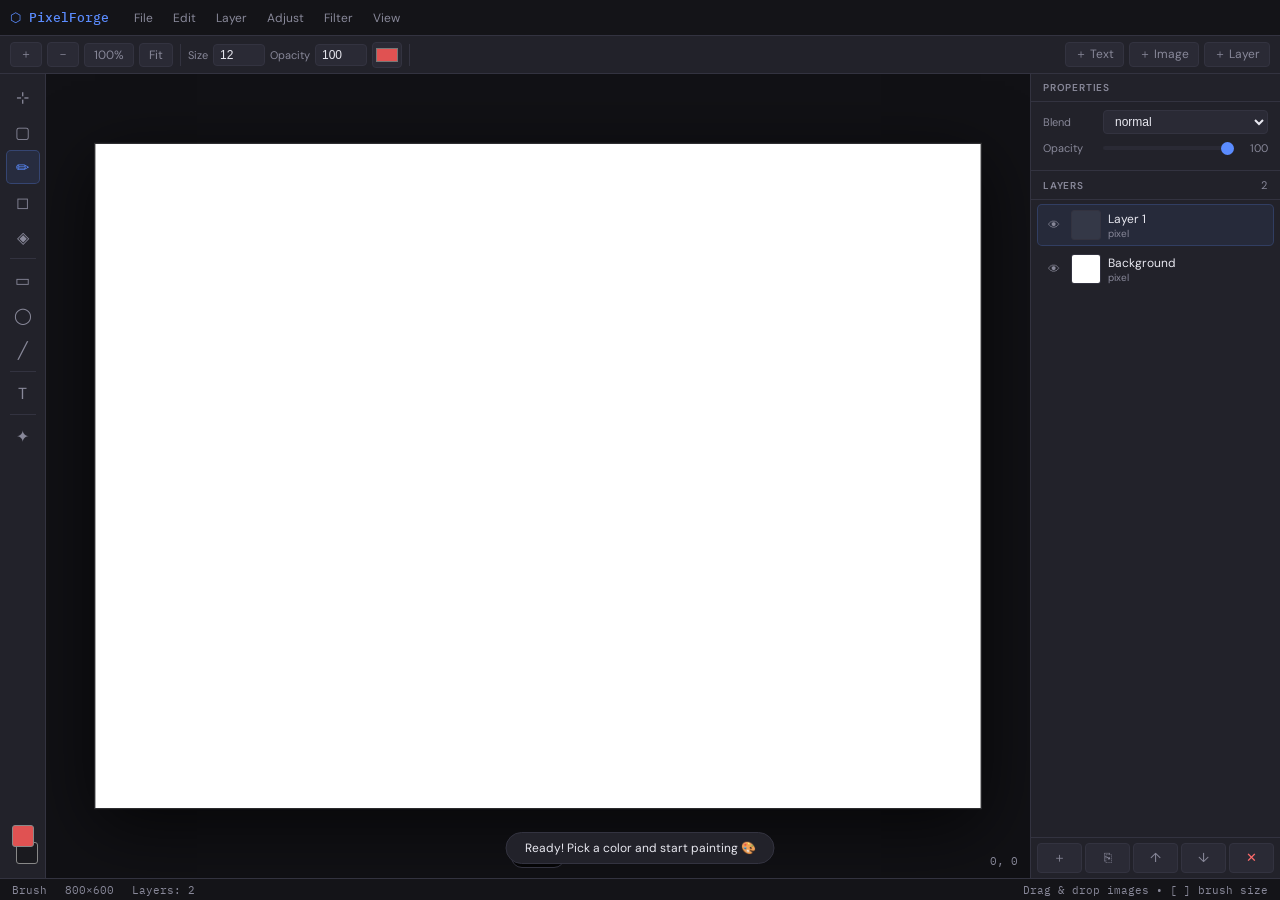
<file: index.html>
<!DOCTYPE html>
<html lang="en">
<head>
<meta charset="UTF-8">
<meta name="viewport" content="width=device-width, initial-scale=1.0">
<title>PixelForge</title>
<link href="https://fonts.googleapis.com/css2?family=IBM+Plex+Mono:wght@400;500&family=DM+Sans:wght@300;400;500;600&display=swap" rel="stylesheet">
<link rel="stylesheet" href="styles.css">
</head>
<body>

<div id="menubar">
  <div id="logo">⬡ PixelForge</div>
  <div class="mi">File<div class="dd">
    <div class="di" onclick="newCanvas()">New Canvas <span class="sc">Ctrl+N</span></div>
    <div class="di" onclick="G('fi').click()">Open Image</div>
    <div class="ds"></div>
    <div class="di" onclick="exportPNG()">Export PNG <span class="sc">Ctrl+E</span></div>
    <div class="di" onclick="exportJPG()">Export JPEG</div>
  </div></div>
  <div class="mi">Edit<div class="dd">
    <div class="di" onclick="undo()">Undo <span class="sc">Ctrl+Z</span></div>
    <div class="di" onclick="redo()">Redo <span class="sc">Ctrl+Y</span></div>
    <div class="ds"></div>
    <div class="di" onclick="copySelection()">Copy <span class="sc">Ctrl+C</span></div>
    <div class="di" onclick="cutSelection()">Cut <span class="sc">Ctrl+X</span></div>
    <div class="di" onclick="pasteSelection()">Paste <span class="sc">Ctrl+V</span></div>
    <div class="ds"></div>
    <div class="di" onclick="delLayer()">Delete Layer</div>
    <div class="di" onclick="flattenAll()">Flatten Image <span class="sc">Ctrl+Shift+E</span></div>
  </div></div>
  <div class="mi">Layer<div class="dd">
    <div class="di" onclick="addPixelLayer()">New Layer</div>
    <div class="di" onclick="openTxtModal()">Add Text Layer</div>
    <div class="di" onclick="G('ii').click()">Add Image Layer</div>
    <div class="ds"></div>
    <div class="di" onclick="dupLayer()">Duplicate</div>
    <div class="di" onclick="mergeDown()">Merge Down</div>
  </div></div>
  <div class="mi">Adjust<div class="dd">
    <div class="di" onclick="openMod('bmod')">Brightness/Contrast</div>
    <div class="di" onclick="doGray()">Grayscale</div>
    <div class="di" onclick="doInvert()">Invert</div>
    <div class="di" onclick="doSepia()">Sepia</div>
    <div class="ds"></div>
    <div class="di" onclick="doFlipH()">Flip Horizontal</div>
    <div class="di" onclick="doFlipV()">Flip Vertical</div>
  </div></div>
  <div class="mi">Filter<div class="dd">
    <div class="di" onclick="doBlur()">Blur</div>
    <div class="di" onclick="doSharpen()">Sharpen</div>
    <div class="di" onclick="doVignette()">Vignette</div>
  </div></div>
  <div class="mi">View<div class="dd">
    <div class="di" onclick="setZoom(1)">100%</div>
    <div class="di" onclick="fitScreen()">Fit Screen</div>
    <div class="di" onclick="setZoom(Z*1.5)">Zoom In</div>
    <div class="di" onclick="setZoom(Z/1.5)">Zoom Out</div>
  </div></div>
  <input type="file" id="fi" accept="image/*" style="display:none" onchange="openFile(this)">
  <input type="file" id="ii" accept="image/*" style="display:none" onchange="addImgLayer(this)">
</div>

<div id="toolbar">
  <div class="tbb" onclick="setZoom(Z*1.25)">＋</div>
  <div class="tbb" onclick="setZoom(Z/1.25)">－</div>
  <div class="tbb" onclick="setZoom(1)">100%</div>
  <div class="tbb" onclick="fitScreen()">Fit</div>
  <div class="tbsep"></div>
  <span style="color:var(--muted);font-size:11px;flex-shrink:0">Size</span>
  <input class="tbnum" type="number" id="bsz" value="12" min="1" max="300" oninput="BS=+this.value">
  <span style="color:var(--muted);font-size:11px;flex-shrink:0">Opacity</span>
  <input class="tbnum" type="number" id="bop" value="100" min="1" max="100" oninput="BO=+this.value/100">
  <input type="color" id="cpick" value="#e05252" style="width:30px;height:26px;border:1px solid var(--border);border-radius:4px;cursor:pointer;padding:1px;background:var(--panel2)">
  <div class="tbsep"></div>
  <div id="ttbar" style="display:none;align-items:center;gap:5px">
    <select class="tbsel" id="tff" oninput="syncTL()">
      <option>Arial</option><option>Georgia</option><option>Times New Roman</option>
      <option>Courier New</option><option>Verdana</option><option>Impact</option>
      <option>Comic Sans MS</option><option>Trebuchet MS</option><option>Garamond</option>
    </select>
    <input class="tbnum" type="number" id="tfsz" value="60" min="6" max="600" style="width:56px" oninput="syncTL()">
    <input type="range" id="tfszSlider" min="6" max="200" value="60" style="width:80px" oninput="G('tfsz').value=this.value;syncTL()">
    <div class="tbb" id="tbold" onclick="tBold()"><b>B</b></div>
    <div class="tbb" id="tital" onclick="tItal()"><i>I</i></div>
    <input type="color" id="tcol" value="#ffffff" style="width:30px;height:26px;border:1px solid var(--border);border-radius:4px;cursor:pointer;padding:1px;background:var(--panel2)" oninput="syncTL()">
    <div class="tbb" onclick="setTAlign('left')">◀</div>
    <div class="tbb" onclick="setTAlign('center')">◆</div>
    <div class="tbb" onclick="setTAlign('right')">▶</div>
    <div class="tbb" onclick="centerText()">◎</div>
  </div>
  <div style="flex:1"></div>
  <div class="tbb" onclick="openTxtModal()">＋ Text</div>
  <div class="tbb" onclick="G('ii').click()">＋ Image</div>
  <div class="tbb" onclick="addPixelLayer()">＋ Layer</div>
</div>

<div id="main">
  <div id="tools">
    <div class="tool on" id="tsel" onclick="setT('sel')">⊹<div class="ttip">Select/Move (V)</div></div>
    <div class="tool" id="tmarquee" onclick="setT('marquee')">▢<div class="ttip">Marquee (M)</div></div>
    <div class="tool" id="tbrush" onclick="setT('brush')">✏<div class="ttip">Brush (B)</div></div>
    <div class="tool" id="terase" onclick="setT('erase')">◻<div class="ttip">Eraser (E)</div></div>
    <div class="tool" id="tfill" onclick="setT('fill')">◈<div class="ttip">Fill (G)</div></div>
    <div class="tsep"></div>
    <div class="tool" id="trect" onclick="setT('rect')">▭<div class="ttip">Rectangle (R)</div></div>
    <div class="tool" id="tellip" onclick="setT('ellip')">◯<div class="ttip">Ellipse (O)</div></div>
    <div class="tool" id="tline" onclick="setT('line')">╱<div class="ttip">Line (L)</div></div>
    <div class="tsep"></div>
    <div class="tool" id="ttext" onclick="setT('text')">T<div class="ttip">Text (T)</div></div>
    <div class="tsep"></div>
    <div class="tool" id="tpick" onclick="setT('pick')">✦<div class="ttip">Eyedropper (I)</div></div>
    <div style="flex:1"></div>
    <div style="display:flex;flex-direction:column;align-items:center;gap:3px;padding-bottom:8px">
      <div id="fgsw" style="width:22px;height:22px;background:#e05252;border:1px solid #888;border-radius:3px;cursor:pointer;z-index:1;position:relative" onclick="G('cpick').click()"></div>
      <div style="width:22px;height:22px;background:#1a1a1f;border:1px solid #888;border-radius:3px;margin-top:-8px;margin-left:8px"></div>
    </div>
  </div>

  <div id="carea"
    ondragover="event.preventDefault();this.style.outline='2px dashed var(--accent)'"
    ondragleave="this.style.outline=''"
    ondrop="dropFile(event)">
    <div id="cwrap"><canvas id="disp"></canvas></div>
    <div id="zlbl">100%</div>
    <div id="xyc">0, 0</div>
  </div>

  <div id="rpanel">
    <div class="ph">Properties</div>
    <div class="pb">
      <div class="pr">
        <div class="pl">Blend</div>
        <select class="pi" id="lblend" onchange="setBlend()">
          <option>normal</option><option>multiply</option><option>screen</option><option>overlay</option>
          <option>darken</option><option>lighten</option><option>color-dodge</option><option>color-burn</option>
          <option>hard-light</option><option>soft-light</option><option>difference</option><option>exclusion</option>
        </select>
      </div>
      <div class="pr">
        <div class="pl">Opacity</div>
        <input type="range" id="lopac" min="0" max="100" value="100" oninput="setOpac(this.value)">
        <span id="lopv" style="font-size:11px;color:var(--muted);width:26px;text-align:right;flex-shrink:0">100</span>
      </div>
      <div id="txpnl" style="display:none;margin-top:6px">
        <div style="font-size:11px;color:var(--muted);margin-bottom:4px">Text Content</div>
        <textarea id="txted" class="mi2" rows="3" style="resize:vertical;font-size:12px;line-height:1.4;width:100%;padding:5px 7px" oninput="editTxt()"></textarea>
      </div>
    </div>

    <div id="lsec">
      <div class="ph">Layers <span id="lcnt" style="font-weight:400;font-size:11px;color:var(--muted)"></span></div>
      <div id="llist"></div>
      <div id="ltbar">
        <div class="ltb" onclick="addPixelLayer()" title="New">＋</div>
        <div class="ltb" onclick="dupLayer()" title="Dup">⎘</div>
        <div class="ltb" onclick="layUp()" title="Up">↑</div>
        <div class="ltb" onclick="layDn()" title="Down">↓</div>
        <div class="ltb" onclick="delLayer()" title="Delete" style="color:var(--accent2)">✕</div>
      </div>
    </div>
  </div>
</div>

<div id="sbar">
  <span id="stool">Brush</span>
  <span id="ssz">800×600</span>
  <span id="slay">Layers: 1</span>
  <span style="flex:1"></span>
  <span>Drag & drop images • [ ] brush size</span>
</div>

<!-- MODALS -->
<div class="mov" id="ncmod">
  <div class="modal">
    <h2>New Canvas</h2>
    <div class="mr"><div class="ml">Width (px)</div><input class="mi2" type="number" id="ncw" value="800"></div>
    <div class="mr"><div class="ml">Height (px)</div><input class="mi2" type="number" id="nch" value="600"></div>
    <div class="mr"><div class="ml">Background</div>
      <select class="mi2" id="ncbg"><option value="white">White</option><option value="black">Black</option><option value="transparent">Transparent</option></select>
    </div>
    <div class="mac">
      <button class="mb sec" onclick="closeMod('ncmod')">Cancel</button>
      <button class="mb pri" onclick="doNewCanvas()">Create</button>
    </div>
  </div>
</div>

<div class="mov" id="txmod">
  <div class="modal">
    <h2>Add Text Layer</h2>
    <div class="mr"><div class="ml">Text</div><input class="mi2" type="text" id="txtin" value="Hello World"></div>
    <div class="mr"><div class="ml">Font</div>
      <select class="mi2" id="mff"><option>Arial</option><option>Georgia</option><option>Times New Roman</option><option>Courier New</option><option>Verdana</option><option>Impact</option><option>Comic Sans MS</option><option>Trebuchet MS</option><option>Garamond</option></select>
    </div>
    <div style="display:flex;gap:10px">
      <div class="mr" style="flex:1"><div class="ml">Size</div><input class="mi2" type="number" id="mfsz" value="60" min="6" max="600"></div>
      <div class="mr" style="flex:1"><div class="ml">Color</div><input class="mi2" type="color" id="mtc" value="#ffffff" style="height:34px;padding:2px;cursor:pointer"></div>
    </div>
    <div style="display:flex;gap:10px">
      <div class="mr" style="flex:1"><div class="ml">Style</div>
        <select class="mi2" id="mstyle"><option value="">Normal</option><option value="bold">Bold</option><option value="italic">Italic</option><option value="bold italic">Bold Italic</option></select>
      </div>
      <div class="mr" style="flex:1"><div class="ml">Align</div>
        <select class="mi2" id="malign"><option value="left">Left</option><option value="center">Center</option><option value="right">Right</option></select>
      </div>
    </div>
    <div class="mac">
      <button class="mb sec" onclick="closeMod('txmod')">Cancel</button>
      <button class="mb pri" onclick="doAddText()">Add Text</button>
    </div>
  </div>
</div>

<div class="mov" id="bmod">
  <div class="modal">
    <h2>Brightness / Contrast</h2>
    <div class="mr"><div class="ml">Brightness: <span id="bv">0</span></div>
      <input type="range" min="-150" max="150" value="0" id="bsl" oninput="G('bv').textContent=this.value"></div>
    <div class="mr"><div class="ml">Contrast: <span id="cv">0</span></div>
      <input type="range" min="-100" max="100" value="0" id="csl" oninput="G('cv').textContent=this.value"></div>
    <div class="mac">
      <button class="mb sec" onclick="closeMod('bmod')">Cancel</button>
      <button class="mb pri" onclick="doBC()">Apply</button>
    </div>
  </div>
</div>

<div id="cmenu">
  <div class="ci" onclick="dupLayer()">⎘ Duplicate</div>
  <div class="ci" onclick="delLayer()">✕ Delete</div>
  <div class="csep"></div>
  <div class="ci" onclick="layUp()">↑ Up</div>
  <div class="ci" onclick="layDn()">↓ Down</div>
  <div class="csep"></div>
  <div class="ci" onclick="mergeDown()">⊞ Merge Down</div>
  <div class="ci" onclick="flattenAll()">⊟ Flatten</div>
</div>

<div id="toast"></div>

<script src="app.js"></script>
</body>
</html>
</file>
<file: styles.css>
:root {
  --bg:#1a1a1f; --panel:#22222a; --panel2:#2a2a35; --border:#333340;
  --accent:#5b8cff; --accent2:#ff6b6b; --text:#e8e8f0; --muted:#888899; --r:6px;
}
*{box-sizing:border-box;margin:0;padding:0}
body{background:var(--bg);color:var(--text);font-family:'DM Sans',sans-serif;font-size:13px;height:100vh;display:flex;flex-direction:column;overflow:hidden;user-select:none}
#menubar{height:36px;background:#141418;border-bottom:1px solid var(--border);display:flex;align-items:center;padding:0 10px;gap:2px;flex-shrink:0;z-index:200}
#logo{font-family:'IBM Plex Mono',monospace;font-weight:500;color:var(--accent);font-size:13px;margin-right:14px}
.mi{padding:4px 9px;border-radius:4px;cursor:pointer;color:var(--muted);position:relative;font-size:12px}
.mi:hover{background:var(--panel2);color:var(--text)}
.dd{position:absolute;top:calc(100% + 2px);left:0;background:#1e1e26;border:1px solid var(--border);border-radius:var(--r);min-width:190px;z-index:999;display:none;box-shadow:0 8px 32px #000a;padding:4px}
.mi:hover .dd{display:block}
.di{padding:6px 12px;border-radius:4px;cursor:pointer;display:flex;justify-content:space-between;color:var(--text);font-size:12px;white-space:nowrap}
.di:hover{background:var(--panel2)}
.di .sc{color:var(--muted);font-family:'IBM Plex Mono',monospace;font-size:10px}
.ds{height:1px;background:var(--border);margin:3px 0}
#toolbar{height:38px;background:var(--panel);border-bottom:1px solid var(--border);display:flex;align-items:center;padding:0 10px;gap:5px;flex-shrink:0;overflow-x:auto}
.tbsep{width:1px;height:22px;background:var(--border);margin:0 2px;flex-shrink:0}
.tbb{padding:3px 9px;border-radius:4px;cursor:pointer;background:var(--panel2);border:1px solid var(--border);color:var(--muted);font-size:12px;display:flex;align-items:center;gap:4px;white-space:nowrap;flex-shrink:0;transition:all .15s}
.tbb:hover{color:var(--text);border-color:var(--accent)}
.tbb.on{background:var(--accent);color:#fff;border-color:var(--accent)}
.tbsel{background:var(--panel2);border:1px solid var(--border);color:var(--text);padding:3px 5px;border-radius:4px;font-size:12px;cursor:pointer;outline:none}
.tbnum{background:var(--panel2);border:1px solid var(--border);color:var(--text);padding:3px 6px;border-radius:4px;font-size:12px;outline:none;width:52px}
.tbnum:focus,.tbsel:focus{border-color:var(--accent)}
#main{display:flex;flex:1;overflow:hidden}
#tools{width:46px;background:var(--panel);border-right:1px solid var(--border);display:flex;flex-direction:column;align-items:center;padding:6px 0;gap:1px;flex-shrink:0}
.tool{width:34px;height:34px;border-radius:5px;display:flex;align-items:center;justify-content:center;cursor:pointer;color:var(--muted);font-size:16px;transition:all .12s;position:relative}
.tool:hover{background:var(--panel2);color:var(--text)}
.tool.on{background:#5b8cff1a;color:var(--accent);border:1px solid #5b8cff44}
.ttip{position:absolute;left:calc(100% + 6px);top:50%;transform:translateY(-50%);background:#111;border:1px solid var(--border);padding:3px 8px;border-radius:4px;white-space:nowrap;font-size:11px;display:none;z-index:999;pointer-events:none}
.tool:hover .ttip{display:block}
.tsep{width:26px;height:1px;background:var(--border);margin:3px 0}
#carea{flex:1;background:#111115;overflow:hidden;position:relative;display:flex;align-items:center;justify-content:center}
#cwrap{position:relative;display:inline-block;transform-origin:center center}
#disp{display:block;cursor:crosshair;box-shadow:0 0 0 1px #fff2,0 16px 60px #000a}
#zlbl{position:absolute;bottom:10px;left:50%;transform:translateX(-50%);background:#000a;border:1px solid var(--border);border-radius:20px;padding:3px 12px;font-size:11px;font-family:'IBM Plex Mono',monospace;color:var(--muted);pointer-events:none}
#xyc{position:absolute;bottom:10px;right:12px;font-size:11px;font-family:'IBM Plex Mono',monospace;color:var(--muted);pointer-events:none}
#rpanel{width:250px;background:var(--panel);border-left:1px solid var(--border);display:flex;flex-direction:column;overflow:hidden;flex-shrink:0}
.ph{padding:7px 12px;font-size:10px;font-weight:600;color:var(--muted);text-transform:uppercase;letter-spacing:.8px;display:flex;justify-content:space-between;align-items:center;border-bottom:1px solid var(--border);flex-shrink:0}
.pb{padding:8px 12px}
.pr{display:flex;align-items:center;gap:8px;margin-bottom:7px}
.pl{color:var(--muted);font-size:11px;white-space:nowrap;width:52px;flex-shrink:0}
.pi{background:var(--panel2);border:1px solid var(--border);color:var(--text);padding:3px 7px;border-radius:4px;font-size:12px;outline:none;width:100%}
.pi:focus{border-color:var(--accent)}
select.pi{cursor:pointer}
input[type=range]{-webkit-appearance:none;width:100%;height:4px;background:var(--panel2);border-radius:2px;outline:none;cursor:pointer}
input[type=range]::-webkit-slider-thumb{-webkit-appearance:none;width:13px;height:13px;border-radius:50%;background:var(--accent);cursor:pointer}
#lsec{flex:1;display:flex;flex-direction:column;overflow:hidden;min-height:160px;border-top:1px solid var(--border)}
#llist{flex:1;overflow-y:auto;padding:4px 6px}
#llist::-webkit-scrollbar{width:4px}
#llist::-webkit-scrollbar-thumb{background:var(--border);border-radius:2px}
.li{display:flex;align-items:center;gap:7px;padding:5px 6px;border-radius:5px;cursor:pointer;margin-bottom:2px;border:1px solid transparent;transition:background .1s}
.li:hover{background:var(--panel2)}
.li.on{background:#5b8cff14;border-color:#5b8cff33}
.lth{width:30px;height:30px;background:#fff1;border-radius:3px;border:1px solid var(--border);flex-shrink:0;overflow:hidden}
.lth canvas{width:30px;height:30px}
.linf{flex:1;overflow:hidden}
.lnm{font-size:12px;white-space:nowrap;overflow:hidden;text-overflow:ellipsis}
.ltp{font-size:10px;color:var(--muted)}
.lctr{display:flex;gap:3px}
.lbt{width:20px;height:20px;display:flex;align-items:center;justify-content:center;border-radius:3px;cursor:pointer;color:var(--muted);font-size:12px}
.lbt:hover{color:var(--text)}
.lbt.off{color:#fff1}
#ltbar{padding:5px 6px;display:flex;gap:3px;border-top:1px solid var(--border);flex-shrink:0}
.ltb{flex:1;padding:5px;background:var(--panel2);border:1px solid var(--border);border-radius:4px;color:var(--muted);cursor:pointer;font-size:13px;text-align:center;transition:all .15s}
.ltb:hover{color:var(--text);border-color:var(--accent)}
.mov{position:fixed;inset:0;background:#0009;backdrop-filter:blur(3px);z-index:1000;display:none;align-items:center;justify-content:center}
.mov.open{display:flex}
.modal{background:var(--panel);border:1px solid var(--border);border-radius:10px;padding:22px;min-width:340px;box-shadow:0 20px 60px #000a}
.modal h2{font-size:15px;margin-bottom:14px}
.mr{margin-bottom:11px}
.ml{font-size:11px;color:var(--muted);margin-bottom:4px}
.mi2{width:100%;background:var(--panel2);border:1px solid var(--border);color:var(--text);padding:6px 9px;border-radius:var(--r);font-size:13px;outline:none;font-family:'DM Sans',sans-serif}
.mi2:focus{border-color:var(--accent)}
.mac{display:flex;gap:8px;justify-content:flex-end;margin-top:18px}
.mb{padding:7px 18px;border-radius:var(--r);cursor:pointer;font-size:13px;font-family:'DM Sans',sans-serif;border:none}
.mb.pri{background:var(--accent);color:#fff}
.mb.pri:hover{opacity:.85}
.mb.sec{background:var(--panel2);color:var(--muted);border:1px solid var(--border)}
.mb.sec:hover{color:var(--text)}
#toast{position:fixed;bottom:36px;left:50%;transform:translateX(-50%);background:var(--panel);border:1px solid var(--border);border-radius:20px;padding:7px 18px;font-size:12px;color:var(--text);z-index:9999;opacity:0;transition:opacity .25s;pointer-events:none;white-space:nowrap}
#toast.show{opacity:1}
#cmenu{position:fixed;background:#1e1e26;border:1px solid var(--border);border-radius:var(--r);z-index:9999;padding:4px;display:none;box-shadow:0 8px 28px #000a;min-width:150px}
.ci{padding:6px 11px;border-radius:4px;cursor:pointer;font-size:12px}
.ci:hover{background:var(--panel2)}
.csep{height:1px;background:var(--border);margin:3px 0}
#sbar{height:22px;background:#141418;border-top:1px solid var(--border);display:flex;align-items:center;padding:0 12px;gap:18px;flex-shrink:0;font-size:11px;font-family:'IBM Plex Mono',monospace;color:var(--muted)}
</file>
